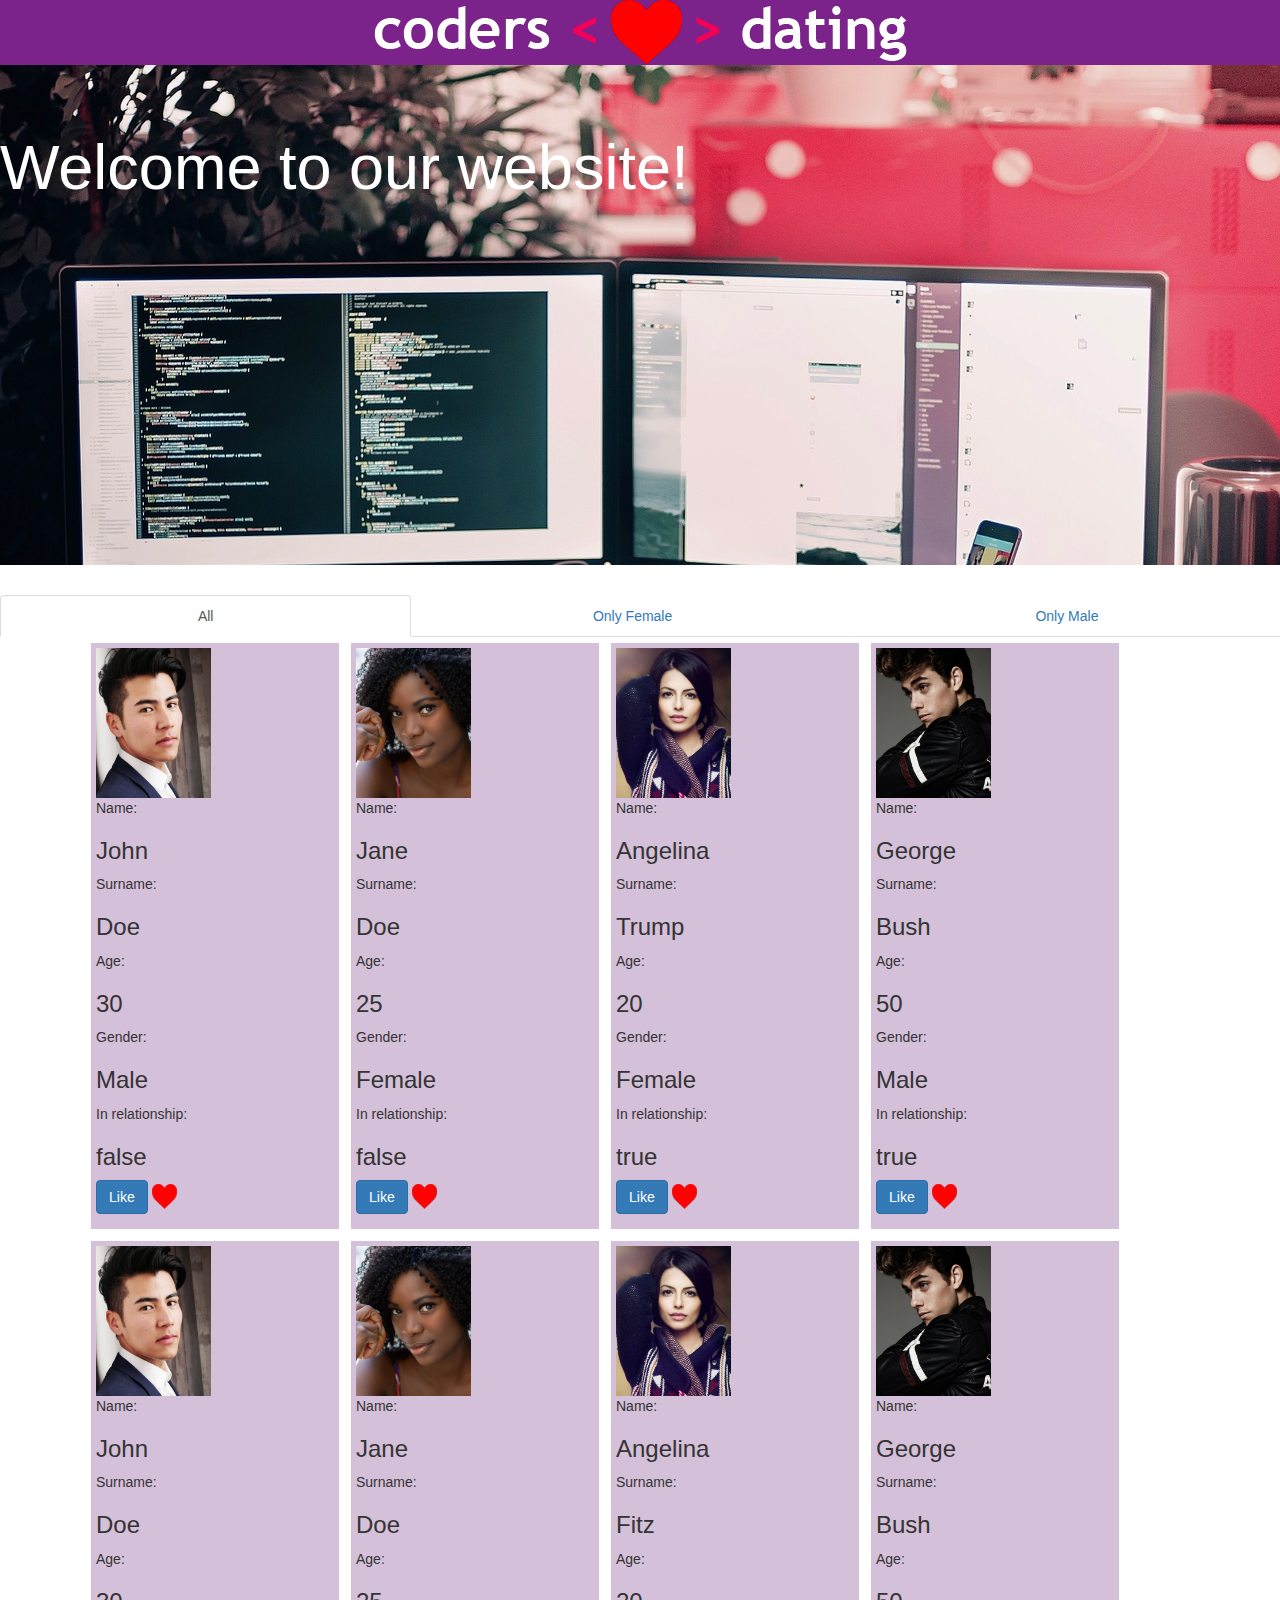
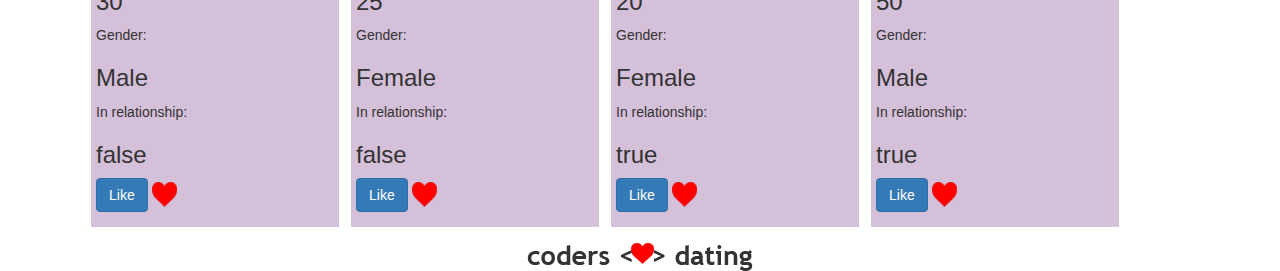
<file: index.html>
<!DOCTYPE html>
<html lang="en">
<meta charset="utf-8">
<head>
	<title>coders dating</title>
	<script src="https://ajax.googleapis.com/ajax/libs/jquery/3.1.1/jquery.min.js"></script>
	<link rel="stylesheet" href="https://maxcdn.bootstrapcdn.com/bootstrap/3.3.7/css/bootstrap.min.css" integrity="sha384-BVYiiSIFeK1dGmJRAkycuHAHRg32OmUcww7on3RYdg4Va+PmSTsz/K68vbdEjh4u" crossorigin="anonymous">
	<script src="https://maxcdn.bootstrapcdn.com/bootstrap/3.3.7/js/bootstrap.min.js" integrity="sha384-Tc5IQib027qvyjSMfHjOMaLkfuWVxZxUPnCJA7l2mCWNIpG9mGCD8wGNIcPD7Txa" crossorigin="anonymous"></script>
	<link rel="stylesheet" type="text/css" href="style.css">
</head>
<body>

		<!--coders dating logo-->
	<div class="row">
		<div class="head col-sm-12 col-md-12 col-lg-12">
			<img src="img/logoh.png">
		</div>
	</div>


			<!--Jumbotron-->
	<div class="jumbotron">
		<h1>Welcome to our website!</h1>
	</div>

			<!--navigaton bar, to separate-->

	<ul class="nav nav-tabs nav-justified">
		<li class="active"><a href="index.html">All</a></li>
  		<li><a href="female.html">Only Female</a></li>
  		<li><a href="male.html">Only Male</a></li>
	</ul>

			<!--this is where the "users" are displayed-->

		<div class="container">
			<div class="col col-sm-12 col-md-6 col-lg-3" id="bigList"></div>
		</div>	


			<!--smaller logo on bottom-->

	<div class="foot col-sm-12 col-md-12 col-lg-12">
		<img src="img/logof.png">
	</div>

<script type="text/javascript" src="script.js"></script>

<script>

	// calling fuction to display every user

	showAll();
</script>	
</body>
</html>
</file>
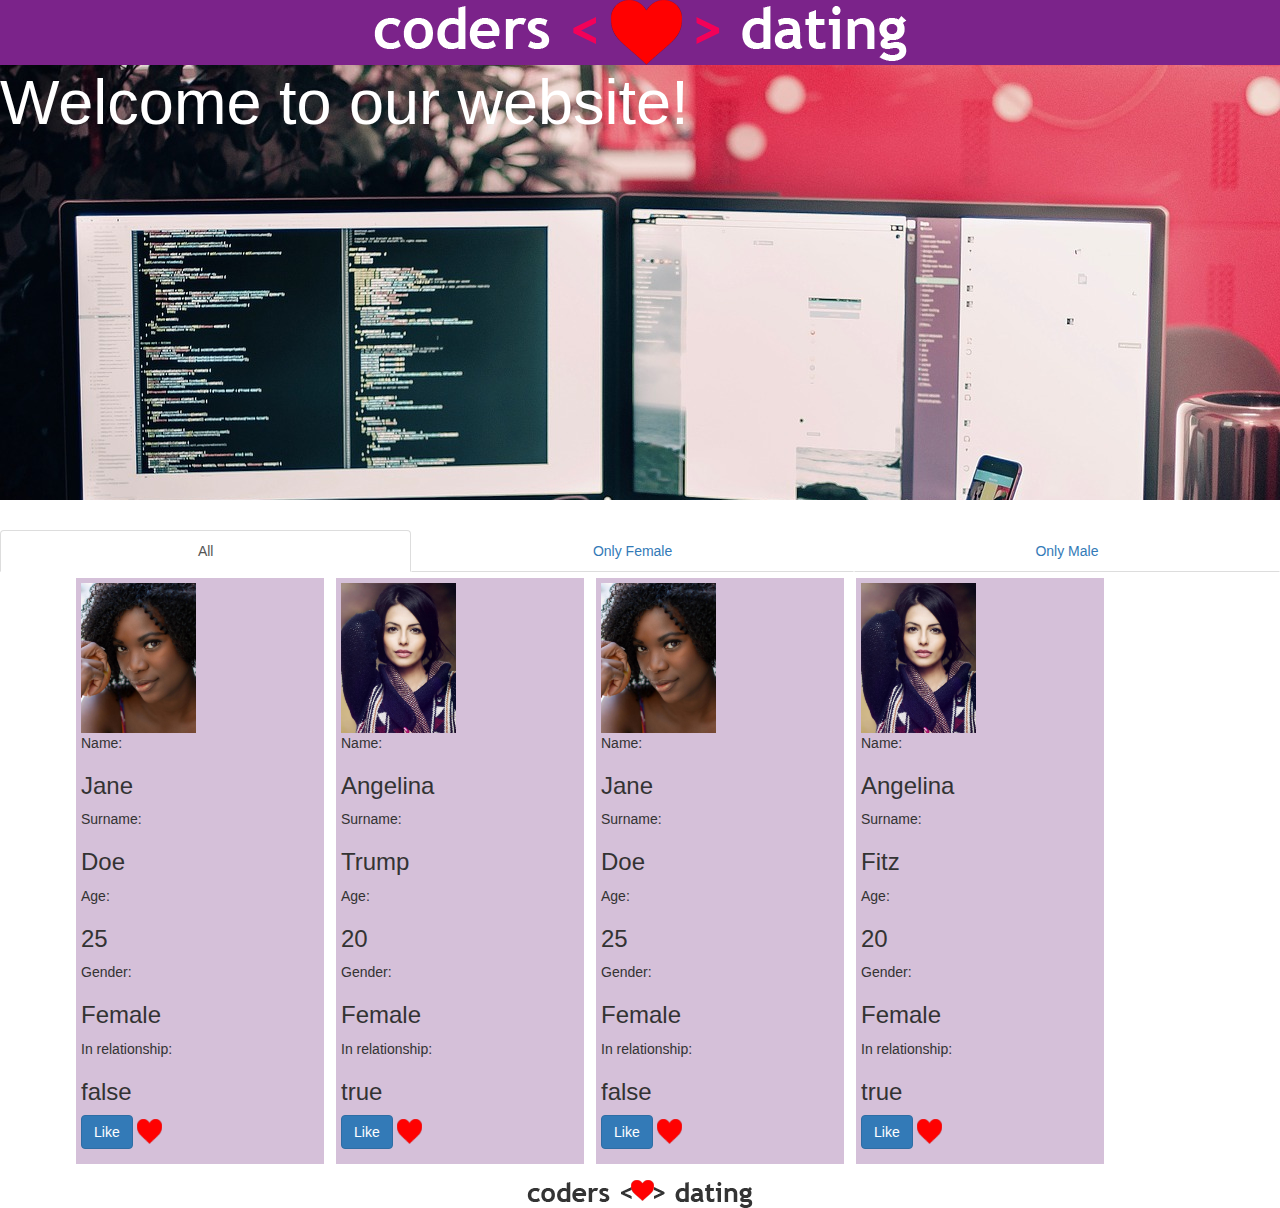
<file: female.html>
<!DOCTYPE html>
<html lang="en">
<meta charset="utf-8">
<head>
	<title>coders dating</title>
	<script src="https://ajax.googleapis.com/ajax/libs/jquery/3.1.1/jquery.min.js"></script>
	<link rel="stylesheet" href="https://maxcdn.bootstrapcdn.com/bootstrap/3.3.7/css/bootstrap.min.css" integrity="sha384-BVYiiSIFeK1dGmJRAkycuHAHRg32OmUcww7on3RYdg4Va+PmSTsz/K68vbdEjh4u" crossorigin="anonymous">
	<script src="https://maxcdn.bootstrapcdn.com/bootstrap/3.3.7/js/bootstrap.min.js" integrity="sha384-Tc5IQib027qvyjSMfHjOMaLkfuWVxZxUPnCJA7l2mCWNIpG9mGCD8wGNIcPD7Txa" crossorigin="anonymous"></script>
	<link rel="stylesheet" type="text/css" href="style.css">
</head>
<body>


			<!--coders dating logo-->


	<div class="head col-sm-12 col-md-12 col-lg-12">
			<img src="img/logoh.png">
	</div>

				<!--Jumbotron-->
	<div class="jumbotron">
		<h1>Welcome to our website!</h1>
	</div>

			<!--navigaton bar, to separate-->

	<ul class="nav nav-tabs nav-justified">
		<li class="active"><a href="index.html">All</a></li>
  		<li><a href="female.html">Only Female</a></li>
  		<li><a href="male.html">Only Male</a></li>
	</ul>


	<!--this is where the "users" are displayed-->

	<div class="container">
		<div id="bigList"></div>
	</div>	




	<div class="foot col-sm-12 col-md-12 col-lg-12">
		<img src="img/logof.png">
	</div>


<script type="text/javascript" src="script.js"></script>

<script>

		//this function calls only the female users

	showFemale();
</script>	
</body>
</html>
</file>
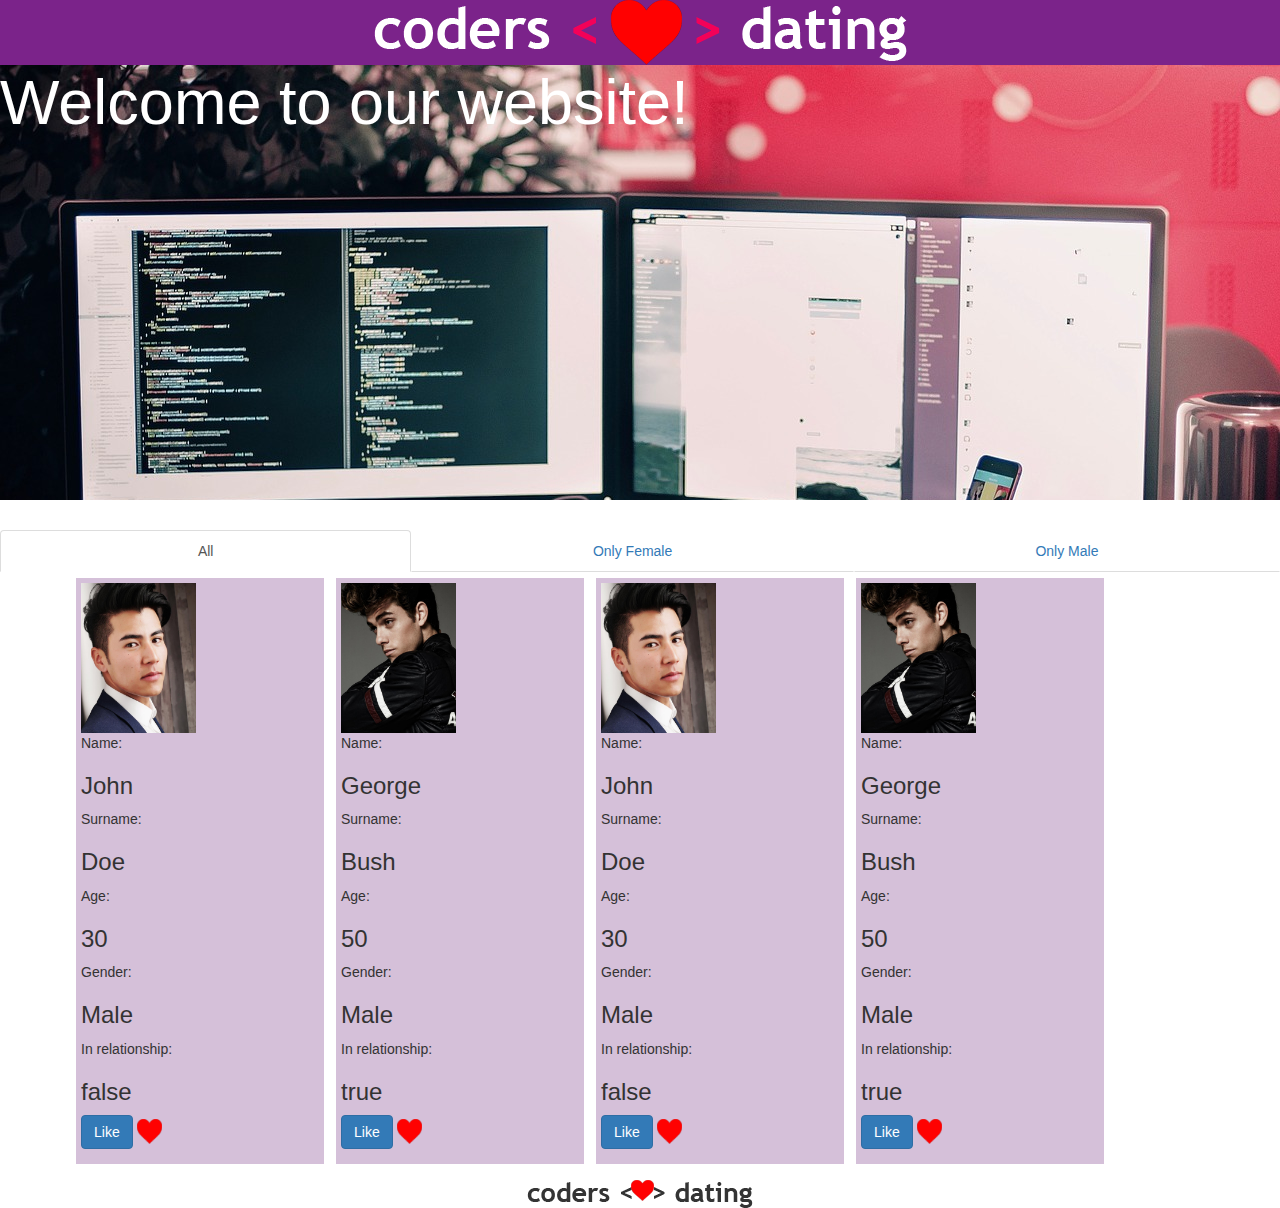
<file: male.html>
<!DOCTYPE html>
<html lang="en">
<meta charset="utf-8">
<head>
	<title>coders dating</title>
	<script src="https://ajax.googleapis.com/ajax/libs/jquery/3.1.1/jquery.min.js"></script>
	<link rel="stylesheet" href="https://maxcdn.bootstrapcdn.com/bootstrap/3.3.7/css/bootstrap.min.css" integrity="sha384-BVYiiSIFeK1dGmJRAkycuHAHRg32OmUcww7on3RYdg4Va+PmSTsz/K68vbdEjh4u" crossorigin="anonymous">
	<script src="https://maxcdn.bootstrapcdn.com/bootstrap/3.3.7/js/bootstrap.min.js" integrity="sha384-Tc5IQib027qvyjSMfHjOMaLkfuWVxZxUPnCJA7l2mCWNIpG9mGCD8wGNIcPD7Txa" crossorigin="anonymous"></script>
	<link rel="stylesheet" type="text/css" href="style.css">
</head>
<body>



			<!--coders dating logo-->

	<div class="head col-sm-12 col-md-12 col-lg-12">
			<img src="img/logoh.png">
	</div>


				<!--Jumbotron-->
	<div class="jumbotron">
		<h1>Welcome to our website!</h1>
	</div>

			<!--navigaton bar, to separate-->

	<ul class="nav nav-tabs nav-justified">
		<li class="active"><a href="index.html">All</a></li>
  		<li><a href="female.html">Only Female</a></li>
  		<li><a href="male.html">Only Male</a></li>
	</ul>



			<!--this is where the "users" are displayed-->

	<div class="container">
		<div id="bigList"></div>
	</div>	

	<div class="foot col-sm-12 col-md-12 col-lg-12">
		<img src="img/logof.png">
	</div>



<script type="text/javascript" src="script.js"></script>

<script>

	//this function calls only the male users

	showMale();
</script>	
</body>
</html>
</file>
<file: style.css>
.container #bigList .ppl {
	border: 1px solid white;
	padding: 5px;
	margin: 5px;
}


.ppl {
	background-color: #D5C0D9;
	padding-left: 10px;
	padding-top: 10px;
}

.ppl img {
	width: 115px;
	height: 150px;
}

#bigList {
	width: 100%;
}

#bigList div {
  width: 250px;
  float: left;
  min-height:  200px; 
}

#hearth {
	width: 25px;
	height: 25px;
}

.head {
	background-color: #7B238A;
	display: flex;
	justify-content: center;
}

.jumbotron {
	height: 500px;
	background-image: url("img/compur.jpg");
	background-repeat: no-repeat;
	color: white;
}

.foot {
	display: flex;
	justify-content: center;
	padding-top: 10px;
}
</file>
